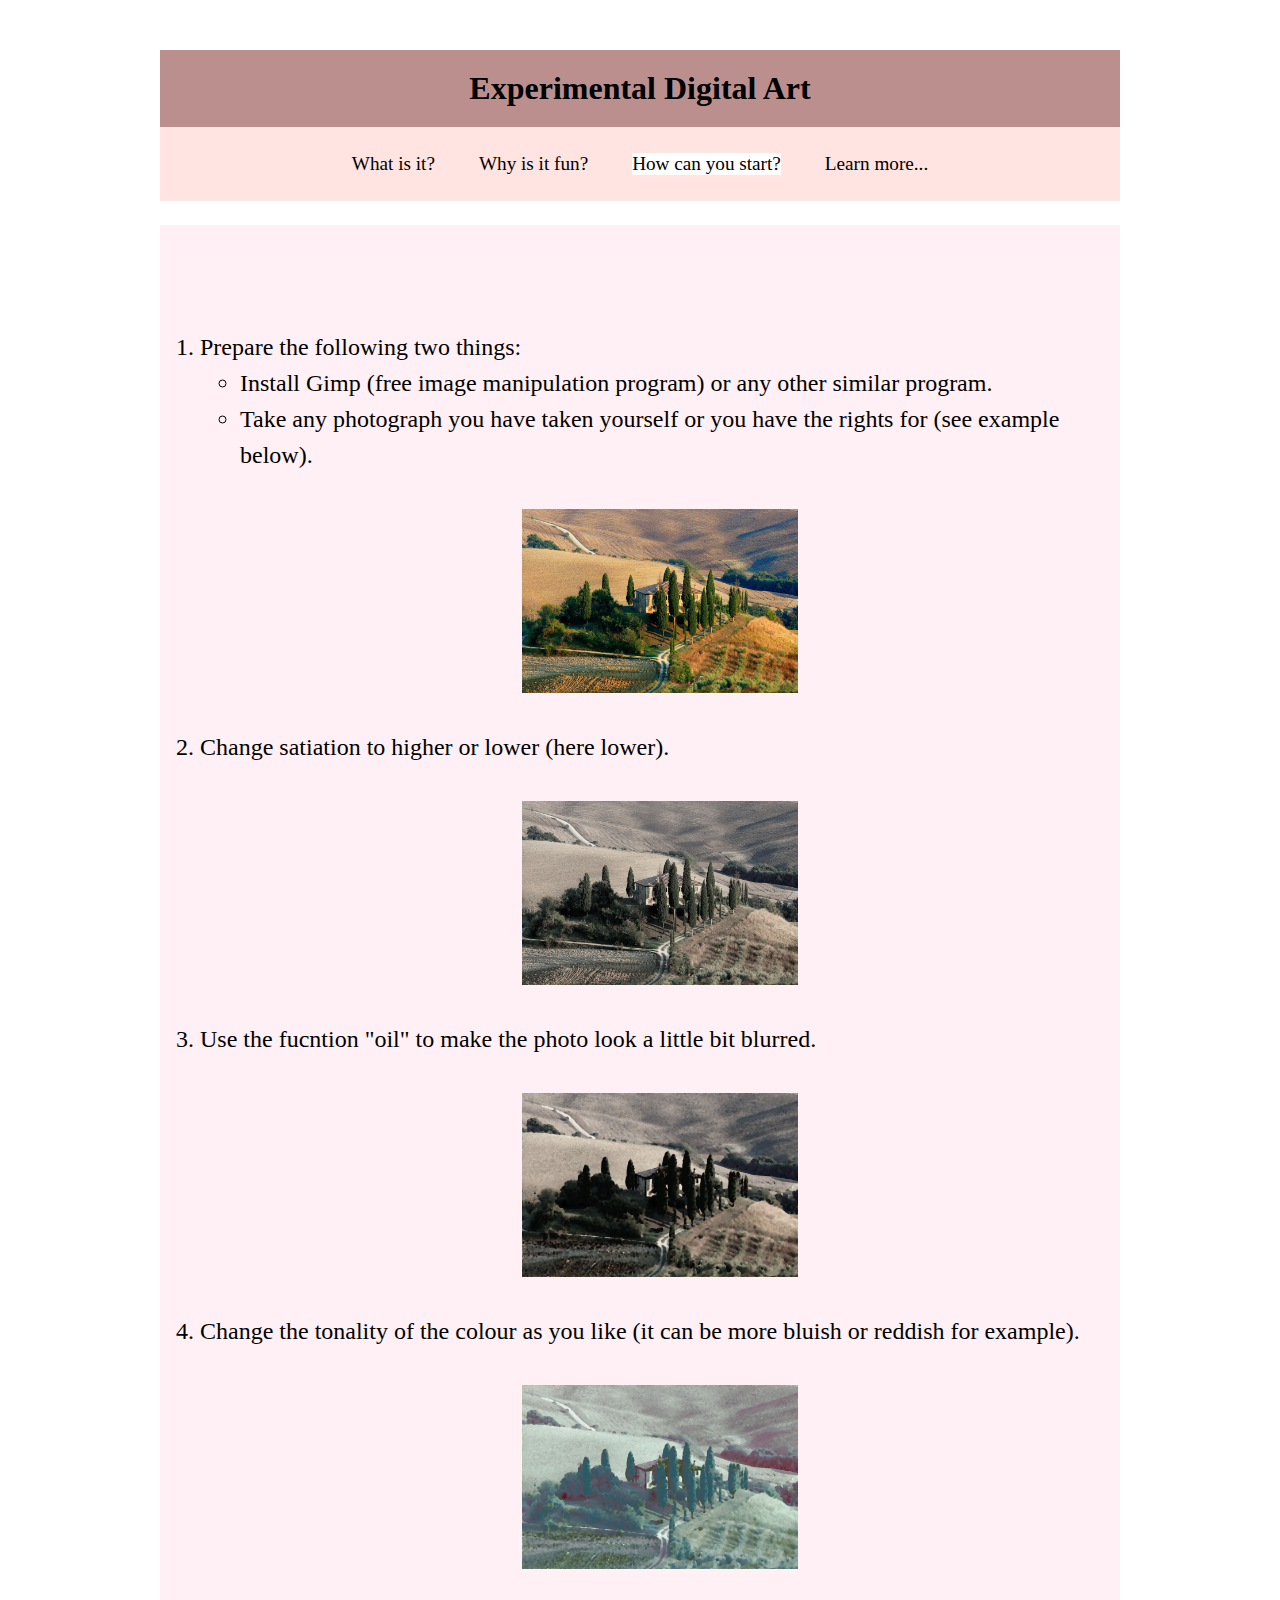
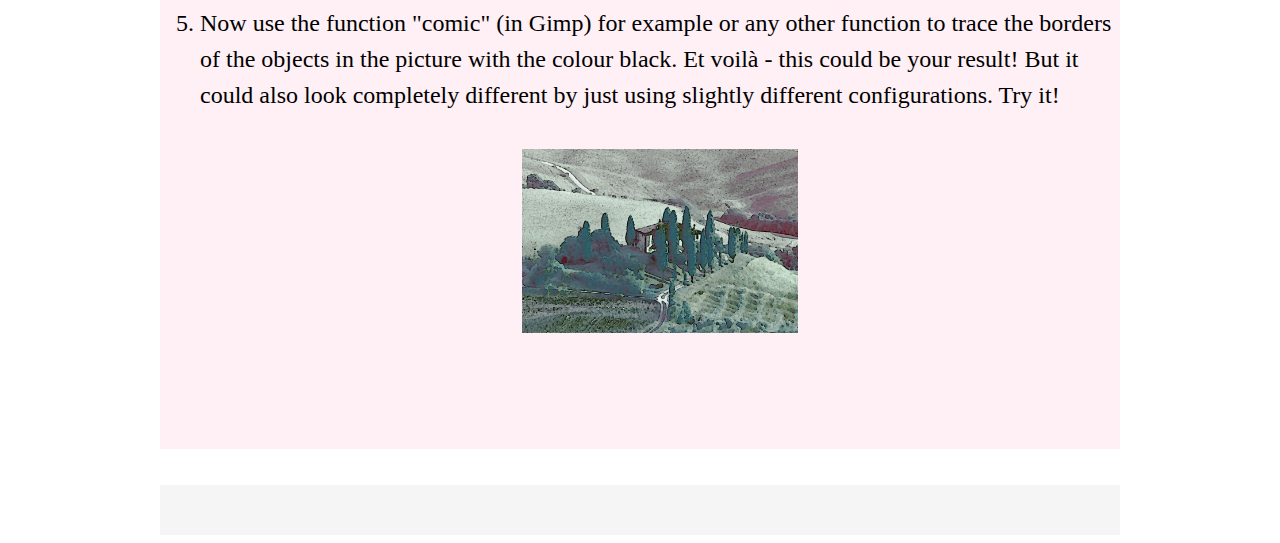
<file: how.html>
<!DOCTYPE html>
<html>
	<head>
		<title>How</title>
		<link rel="stylesheet" href="mystyle.css">
	</head>


	<body>
	<div id="wrapper">
			<header>Experimental Digital Art</header>
			<nav>
				<ul>
					<li><a href="index.html">What is it?</a></li>
					<li><a href="why.html">Why is it fun?</a></li>
					<li><a class ="active" href="how.html">How can you start?</a></li>
					<li><a  href="learn.html">Learn more...</a></li>
				</ul>		
			</nav>
		<section>
			<p >
				<ol id="list">     
					<li>Prepare the following two things:</li>      
					<ul>
						<li>Install Gimp (free image manipulation program) or any other similar program.</li>    
						<li>Take any photograph you have taken yourself or you have the rights for (see example below).</li> <br>
					</ul>
						<img class= "pictureline" id = "tuscany" src = "media\tuscany.jpg" alt="photograph tuscany"><br>
					<li>Change satiation to higher or lower (here lower).</li>  <br>
						<img class= "pictureline" id = "tuscany_grey" src = "media\tuscany_grey.jpg" alt="altered photograph tuscany"><br>
					<li>Use the fucntion "oil" to make the photo look a little bit blurred.</li> <br>
						<img class= "pictureline" id = "tuscany_grey_oil" src = "media\tuscany_grey_oil.jpg" alt="again altered photograph tuscany"><br>
					<li>Change the tonality of the colour as you like (it can be more bluish or reddish for example).</li><br>
						<img class= "pictureline" id = "tuscany_grey_oil_colour" src = "media\tuscany_grey_oil_colour.jpg" alt="one more time altered photograph tuscany"><br>
					<li>Now use the function "comic" (in Gimp) for example or any other function to trace the borders of the objects in the picture with the colour black. Et voilà - this could be your result!
						But it could also look completely different by just using slightly different configurations. Try it!</li><br>
						<img class= "pictureline" id = "tuscany_grey_oil_colour_comic" src = "media\tuscany_grey_oil_colour_comic.jpg" alt="new picture painting tuscany">
			</p>
		</section>
			
			<footer></footer>

</div>
	</body>

</html>
</file>
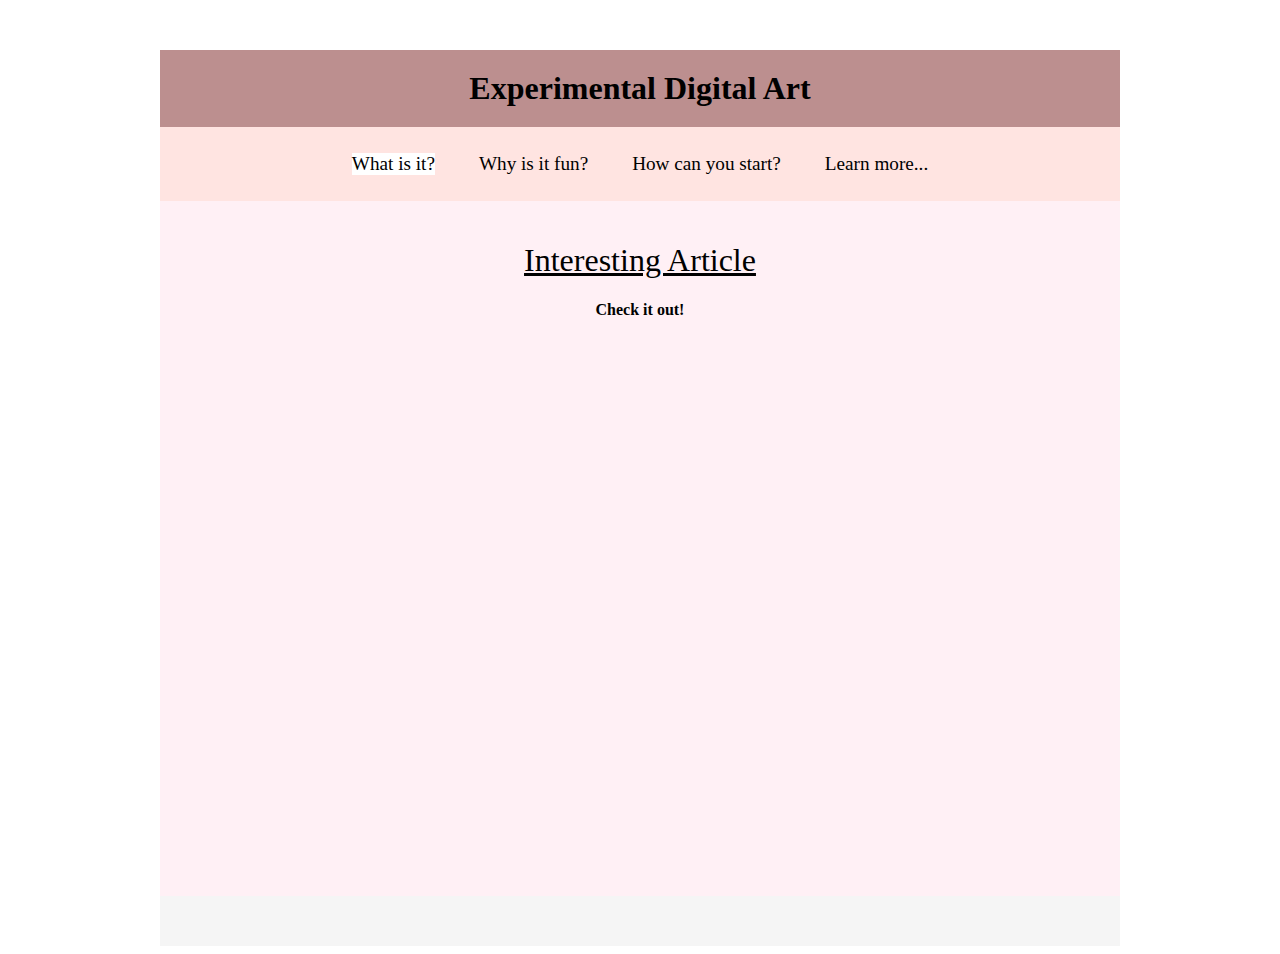
<file: learn.html>
<!DOCTYPE html>
<html>

	<head>
	<title>Learn</title>
		<link rel="stylesheet" href="mystyle.css">		
	</head>
	
	
	<body>
		<div id="wrapper">
			
			<header>Experimental Digital Art</header>
			<nav>
				<ul>
					<li><a class = "active" href="index.html">What is it?</a></li>
					<li><a  href="why.html">Why is it fun?</a></li>
					<li><a  href="how.html">How can you start?</a></li>
					<li><a  href="learn.html">Learn more...</a></li>
				</ul>		
			</nav>
			
			
			<section> 
				<div id= "article" > 
					<h1 id="h1" >Interesting Article</h1>
						<h2 id="h2" >Check it out!</h2>	
				</div> 
				<iframe id="pdf" src="media\digital_art_design.pdf"></iframe> 
			</section>
			
			<footer></footer>
		
		</div>
	</body>



</html>
</file>
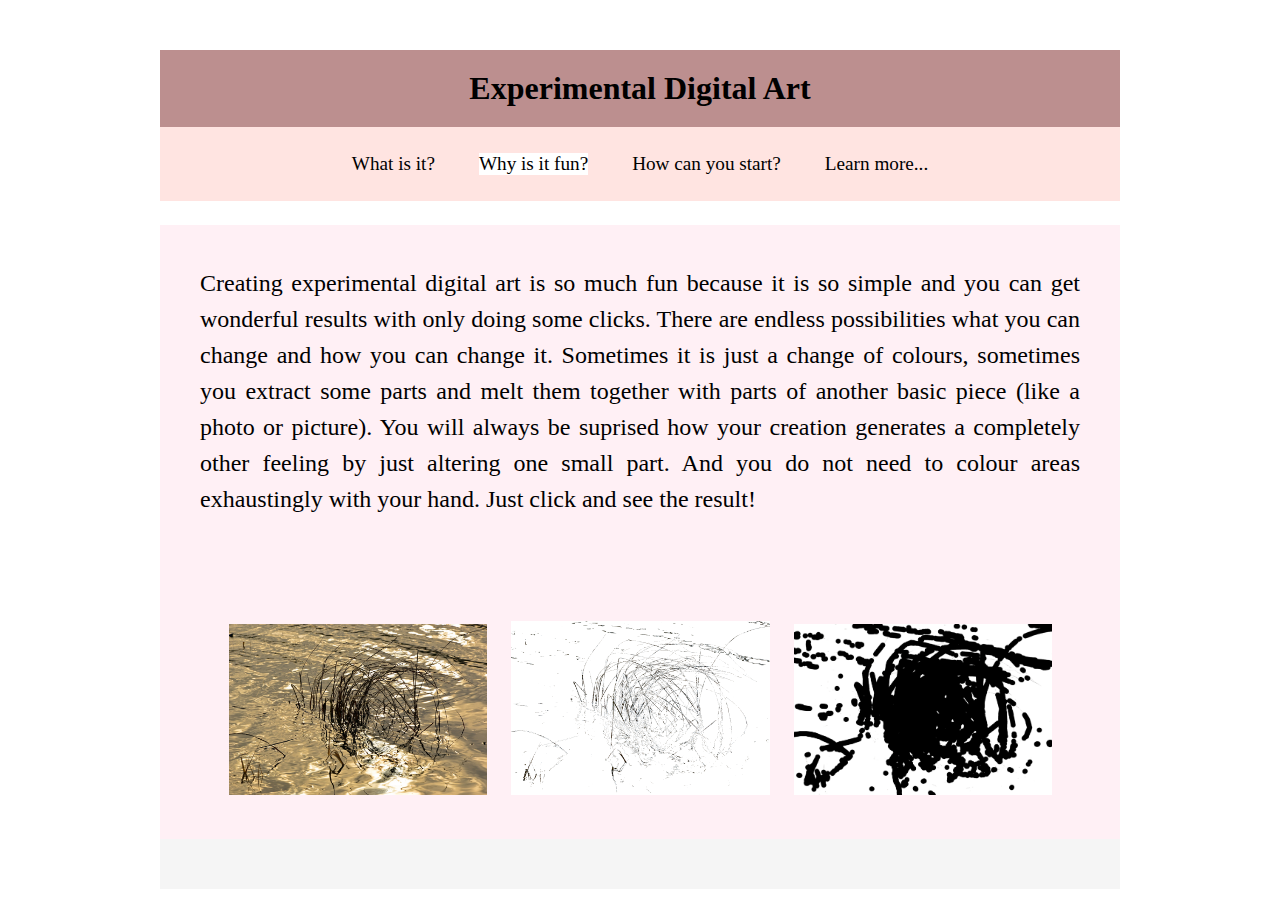
<file: why.html>
<!DOCTYPE html>
<html>
	<head>
		<title>Why</title>
		<link rel="stylesheet" href="mystyle.css">
	</head>


	<body>
	<div id="wrapper">
			<header>Experimental Digital Art</header>
			<nav>
				<ul>
					<li><a href="index.html">What is it?</a></li>
					<li><a class = "active" href="why.html">Why is it fun?</a></li>
					<li><a href="how.html">How can you start?</a></li>
					<li><a  href="learn.html">Learn more...</a></li>
				</ul>		
			</nav>
			
			<section>
				<p> Creating experimental digital art is so much fun because it is so simple and you can get wonderful results with only doing some clicks. There are endless possibilities
			what you can change and how you can change it. Sometimes it is just a change of colours, sometimes you extract some parts and melt them together with parts of another basic piece
			(like a photo or picture). You will always be suprised how your creation generates a completely other feeling by just altering one small part. And you do not need to colour areas
			exhaustingly with your hand. Just click and see the result!
				</p>
		<div id = "evolutionline"> 
			<img class="evolution" id = "grasses" src = "media\grasses.jpg" alt="art picture">
			<img class="evolution" id = "gras_black" src = "media\gras_black.jpg" alt="art picture">			
			<img class="evolution" id = "grasschwarznachgezogen" src = "media\grasschwarznachgezogen.jpg" alt="art picture">
		</div>
			</section>
			<footer></footer>

	</div>

	</body>

</html>
</file>
<file: mystyle.css>
#wrapper{
	width: 960px;
	margin-right: auto;
	margin-left: auto;	
}
#grasrot{
	width: 50%;	
	display: block;
	margin-left: auto;
	margin-right: auto;
	padding: 40px;	
}

#evolutionline{
	display: block;
	margin-left: 19px;
	margin-right: auto;
	padding: 40px;
	
}
#saisart{
	font-family: georgia, serif;
	font-size: 1em;
	line-height: 100%;
	text-align: justify;
}
#psaisart{
	align: center;
}

#list{
	font-family: georgia, serif;
	font-size: 1.5em;
	line-height: 100%;
	
	line-height: 150%;
}

#pdf{
	padding: 30px;
	width: 94%;
	height: 500px; 
	border:none;
}

#article{
	
	padding-top: 20px;
	padding-bottom: none;
	text-align: center;
	
}
#h1{
	font-weight: normal;
	text-decoration: underline;
}
#h2{
	font-size: 1em;
	
}


.evolution {
  width: 30%;
  margin-left: 10px;
  margin-right: 10px;
}

.pictureline{
	width: 30%;
	display: block;
	margin-left: auto;
	margin-right: auto;
}


header{
	padding-top: 20px;
	padding-bottom: 20px;
	background-color: rosybrown;
	text-align: center;
	font-family: verdana, sans serif;
	font-weight: bold;
	font-size: 2em;
	margin-top: 50px;
}

h1, h2, h3, h4, h5, h6{
	font-family: verdana, sans serif;
	font-weight: bold;
}

p{
	font-family: georgia, serif;
	padding: 40px;
	font-size: 1.5em;
	line-height: 150%;
	text-align: justify;
}

footer{
	width: 960px;
	height: 50px;
}



li a:link {
  color: black;
}

li a:visited {
  color: black;
}

li a:hover {
  color: white;
  background-color: black:
}

nav a.active {
	background-color: white;
	display: block;
}



nav{
	text-align: center;
	background-color: mistyrose;
	padding: 10px;
}

nav ul{
	list-style-type: none;
	margin-right: 70px;
	margin-left: 70px;
}

nav ul li{
	
	display: inline-block;
	margin-right: 40px;
	
}

nav ul li a{
	color: black;
	text-decoration: none;
	font-family: verdana, sans serif;
	font-size: 1.2em;
	
	
}

section{
	width: 960px;
	height: auto;	
	background: lavenderblush;
}



footer{
	height: 50px;	
	background: whitesmoke;
}
</file>
